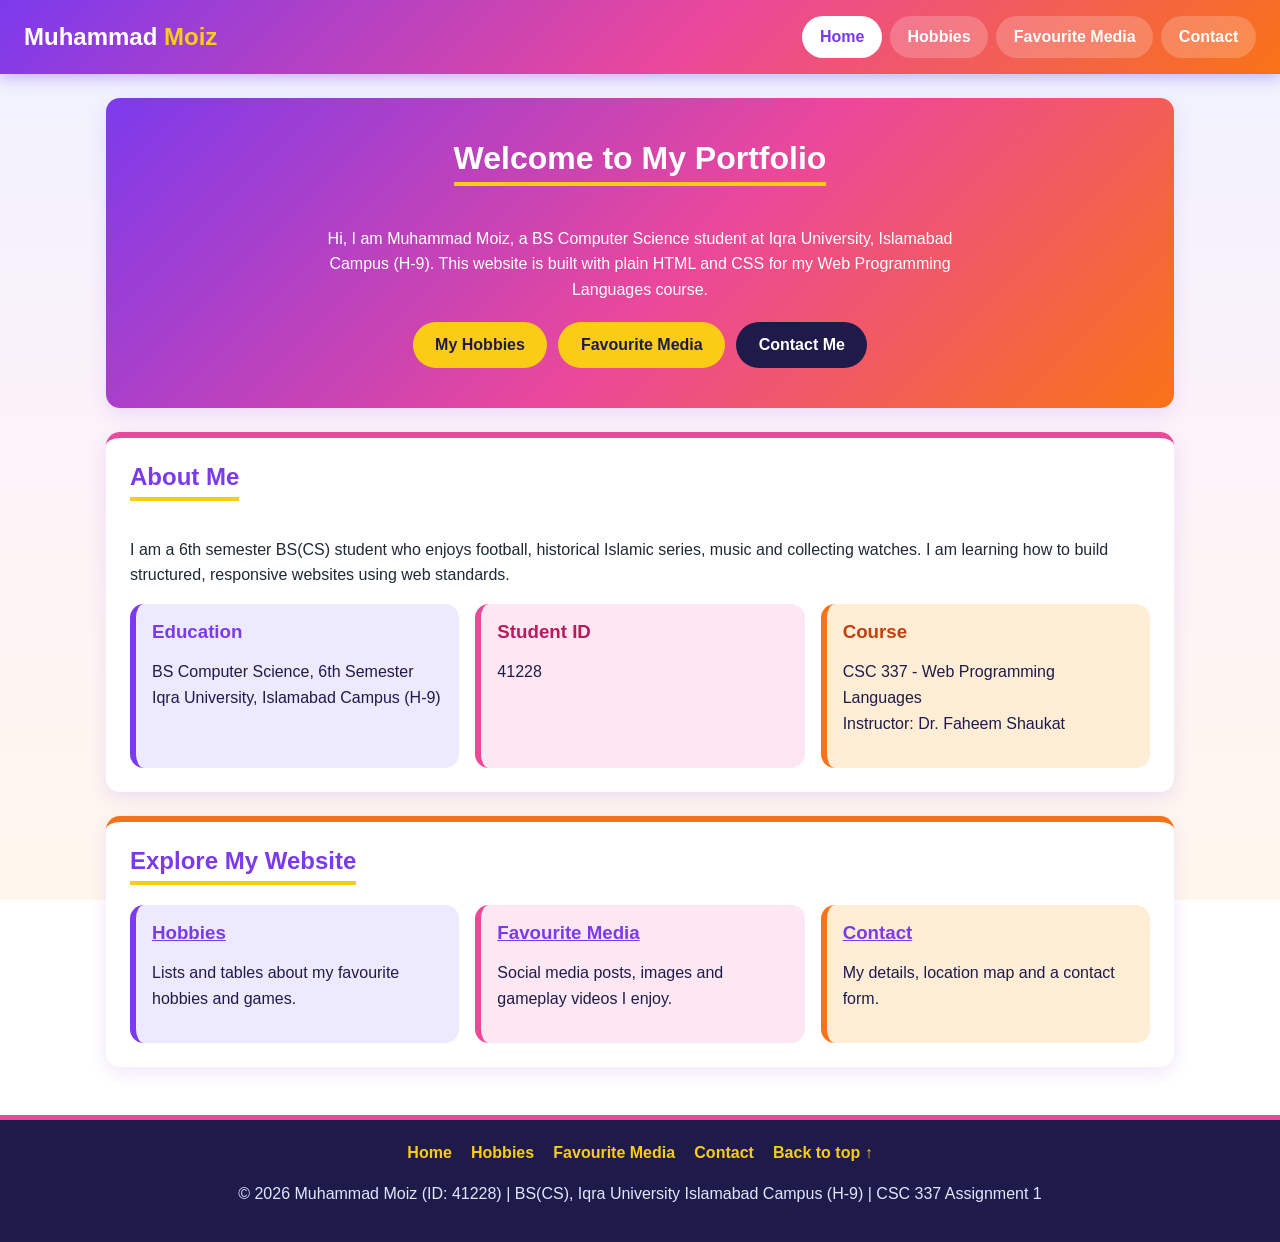
<file: index.html>
<!DOCTYPE html>
<html lang="en">
<head>
  <meta charset="UTF-8">
  <meta name="viewport" content="width=device-width, initial-scale=1">
  <meta name="description" content="Portfolio of Muhammad Moiz, BS(CS) student at Iqra University Islamabad.">
  <meta name="author" content="Muhammad Moiz">
  <meta name="keywords" content="portfolio, Muhammad Moiz, Iqra University, HTML, CSS">
  <title>Home | Muhammad Moiz Portfolio</title>
  <link rel="icon" type="image/svg+xml" href="images/favicon.svg">
  <link rel="stylesheet" href="css/style.css">
</head>
<body id="top">
  <header>
    <h1>Muhammad <span>Moiz</span></h1>
    <nav aria-label="Main navigation">
      <ul>
        <li><a href="index.html" class="active" aria-current="page">Home</a></li>
        <li><a href="hobbies.html">Hobbies</a></li>
        <li><a href="media.html">Favourite Media</a></li>
        <li><a href="contact.html">Contact</a></li>
      </ul>
    </nav>
  </header>

  <main>
    <section class="hero">
      <h2>Welcome to My Portfolio</h2>
      <p>Hi, I am Muhammad Moiz, a BS Computer Science student at Iqra University, Islamabad Campus (H-9). This website is built with plain HTML and CSS for my Web Programming Languages course.</p>
      <div class="btn-row">
        <a class="btn" href="hobbies.html">My Hobbies</a>
        <a class="btn" href="media.html">Favourite Media</a>
        <a class="btn alt" href="contact.html">Contact Me</a>
      </div>
    </section>

    <section>
      <h2>About Me</h2>
      <p>I am a 6th semester BS(CS) student who enjoys football, historical Islamic series, music and collecting watches. I am learning how to build structured, responsive websites using web standards.</p>
      <div class="cards">
        <article>
          <h3>Education</h3>
          <p>BS Computer Science, 6th Semester<br>Iqra University, Islamabad Campus (H-9)</p>
        </article>
        <article>
          <h3>Student ID</h3>
          <p>41228</p>
        </article>
        <article>
          <h3>Course</h3>
          <p>CSC 337 - Web Programming Languages<br>Instructor: Dr. Faheem Shaukat</p>
        </article>
      </div>
    </section>

    <section>
      <h2>Explore My Website</h2>
      <div class="cards">
        <article>
          <h3><a href="hobbies.html">Hobbies</a></h3>
          <p>Lists and tables about my favourite hobbies and games.</p>
        </article>
        <article>
          <h3><a href="media.html">Favourite Media</a></h3>
          <p>Social media posts, images and gameplay videos I enjoy.</p>
        </article>
        <article>
          <h3><a href="contact.html">Contact</a></h3>
          <p>My details, location map and a contact form.</p>
        </article>
      </div>
    </section>
  </main>

  <footer>
    <ul>
      <li><a href="index.html">Home</a></li>
      <li><a href="hobbies.html">Hobbies</a></li>
      <li><a href="media.html">Favourite Media</a></li>
      <li><a href="contact.html">Contact</a></li>
      <li><a href="#top">Back to top &uarr;</a></li>
    </ul>
    <p>&copy; 2026 Muhammad Moiz (ID: 41228) | BS(CS), Iqra University Islamabad Campus (H-9) | CSC 337 Assignment 1</p>
  </footer>
</body>
</html>
</file>
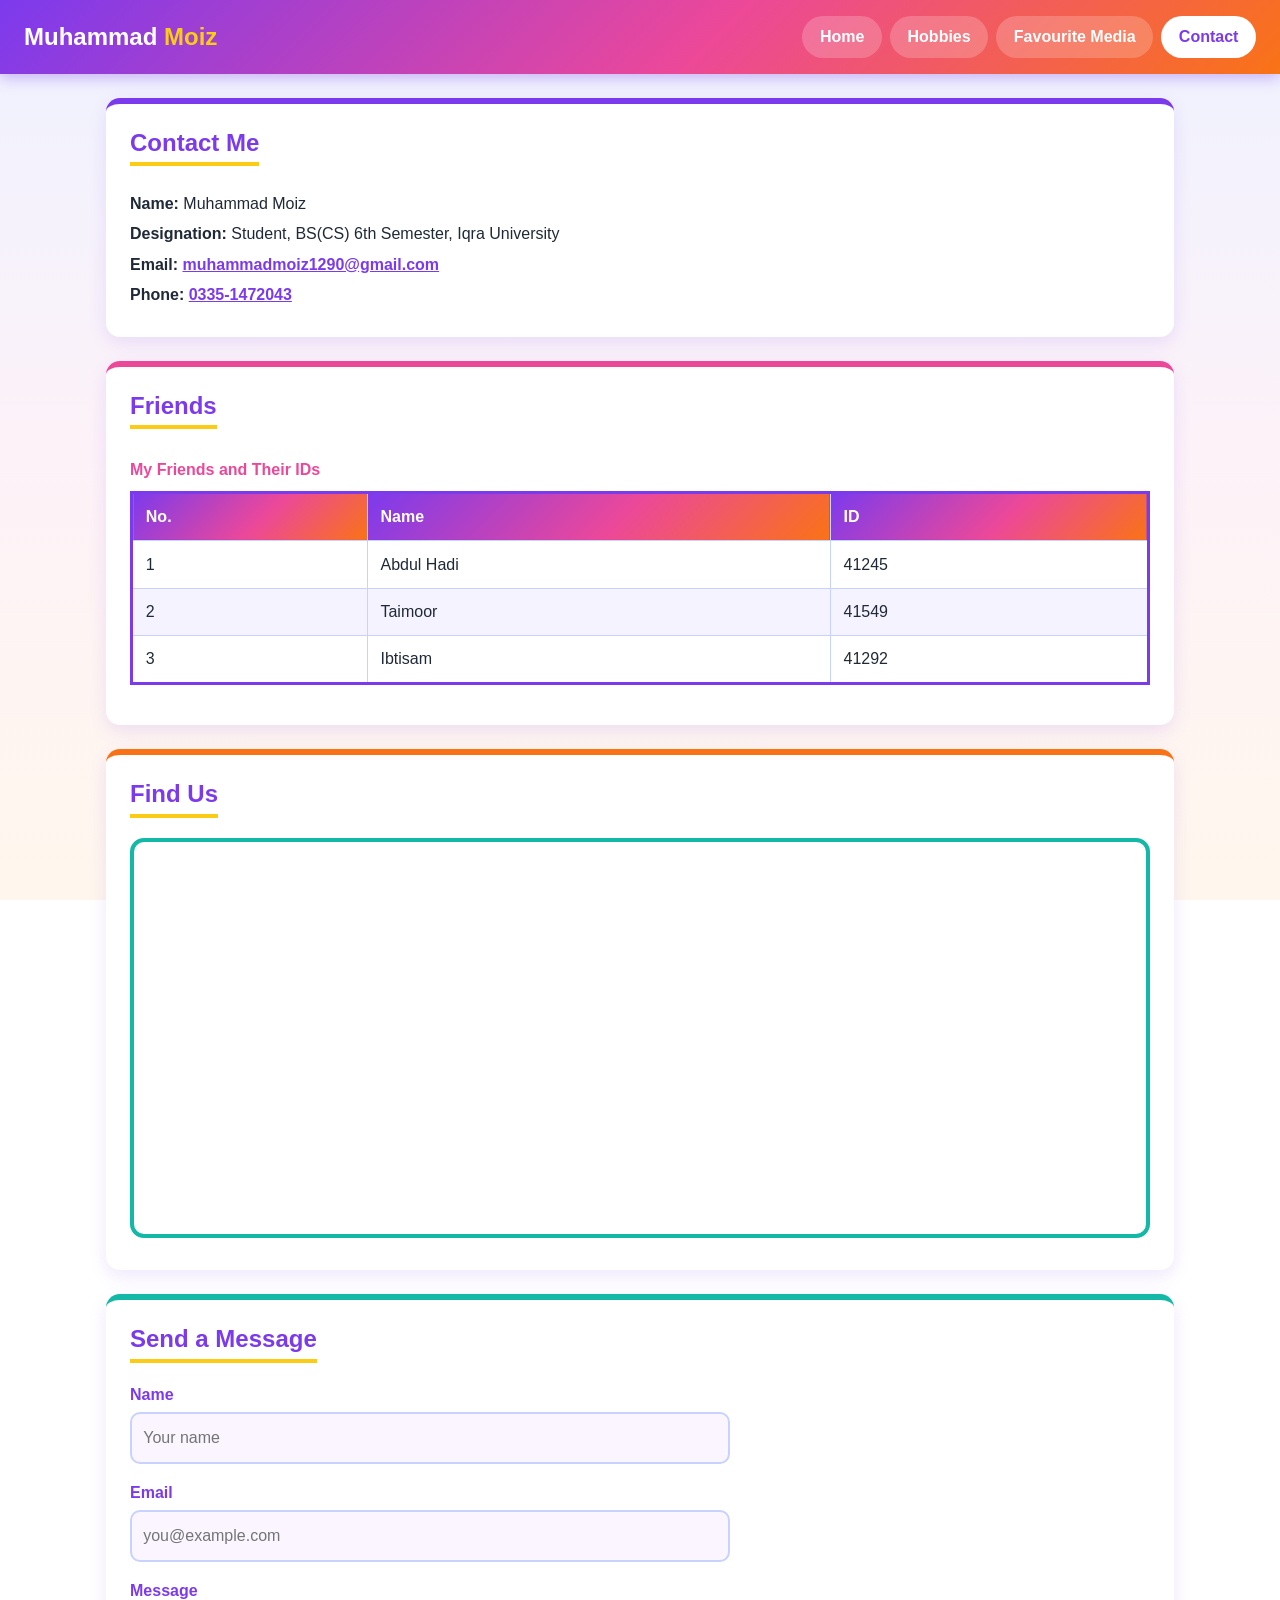
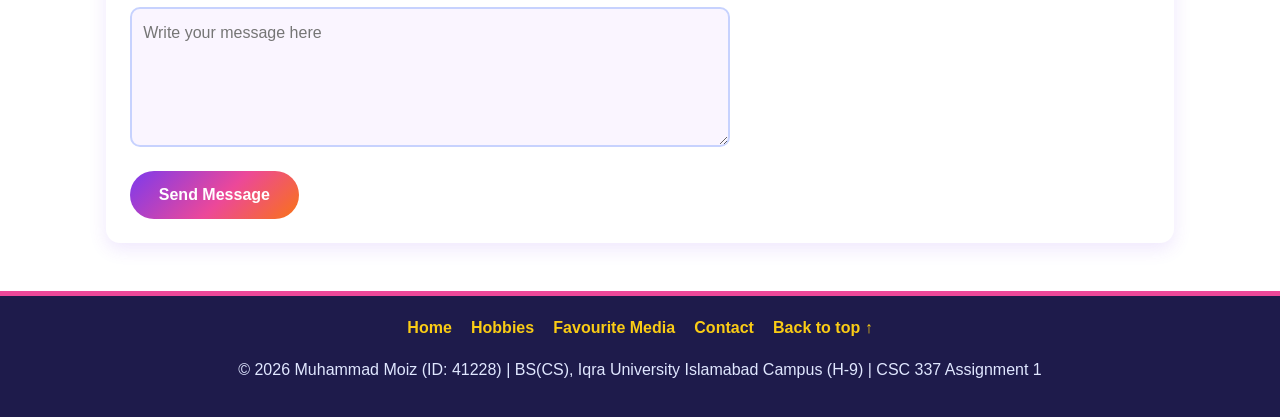
<file: contact.html>
<!DOCTYPE html>
<html lang="en">
<head>
  <meta charset="UTF-8">
  <meta name="viewport" content="width=device-width, initial-scale=1">
  <meta name="description" content="Contact details, location map, friends and contact form of Muhammad Moiz.">
  <meta name="author" content="Muhammad Moiz">
  <meta name="keywords" content="portfolio, Muhammad Moiz, Iqra University, HTML, CSS">
  <title>Contact | Muhammad Moiz Portfolio</title>
  <link rel="icon" type="image/svg+xml" href="images/favicon.svg">
  <link rel="stylesheet" href="css/style.css">
</head>
<body id="top">
  <header>
    <h1>Muhammad <span>Moiz</span></h1>
    <nav aria-label="Main navigation">
      <ul>
        <li><a href="index.html">Home</a></li>
        <li><a href="hobbies.html">Hobbies</a></li>
        <li><a href="media.html">Favourite Media</a></li>
        <li><a href="contact.html" class="active" aria-current="page">Contact</a></li>
      </ul>
    </nav>
  </header>

  <main>
    <section>
      <h2>Contact Me</h2>
      <div class="contact-details">
        <p><strong>Name:</strong> Muhammad Moiz</p>
        <p><strong>Designation:</strong> Student, BS(CS) 6th Semester, Iqra University</p>
        <p><strong>Email:</strong> <a href="mailto:muhammadmoiz1290@gmail.com">muhammadmoiz1290@gmail.com</a></p>
        <p><strong>Phone:</strong> <a href="tel:+923351472043">0335-1472043</a></p>
      </div>
    </section>

    <section>
      <h2>Friends</h2>
      <div class="table-wrap">
        <table>
          <caption>My Friends and Their IDs</caption>
          <thead>
            <tr><th scope="col">No.</th><th scope="col">Name</th><th scope="col">ID</th></tr>
          </thead>
          <tbody>
            <tr><td>1</td><td>Abdul Hadi</td><td>41245</td></tr>
            <tr><td>2</td><td>Taimoor</td><td>41549</td></tr>
            <tr><td>3</td><td>Ibtisam</td><td>41292</td></tr>
          </tbody>
        </table>
      </div>
    </section>

    <section>
      <h2>Find Us</h2>
      <div class="map-box">
        <iframe
          src="https://www.google.com/maps?q=Iqra+University+H-9+Campus+Islamabad&amp;output=embed"
          title="Map of Iqra University H-9 Campus Islamabad"
          allowfullscreen=""
          loading="lazy"
          referrerpolicy="no-referrer-when-downgrade"></iframe>
      </div>
    </section>

    <section>
      <h2>Send a Message</h2>
      <form action="#" method="post">
        <div>
          <label for="name">Name</label>
          <input type="text" id="name" name="name" placeholder="Your name" required>
        </div>
        <div>
          <label for="email">Email</label>
          <input type="email" id="email" name="email" placeholder="you@example.com" required>
        </div>
        <div>
          <label for="message">Message</label>
          <textarea id="message" name="message" placeholder="Write your message here" required></textarea>
        </div>
        <button type="submit">Send Message</button>
      </form>
    </section>
  </main>

  <footer>
    <ul>
      <li><a href="index.html">Home</a></li>
      <li><a href="hobbies.html">Hobbies</a></li>
      <li><a href="media.html">Favourite Media</a></li>
      <li><a href="contact.html">Contact</a></li>
      <li><a href="#top">Back to top &uarr;</a></li>
    </ul>
    <p>&copy; 2026 Muhammad Moiz (ID: 41228) | BS(CS), Iqra University Islamabad Campus (H-9) | CSC 337 Assignment 1</p>
  </footer>
</body>
</html>
</file>
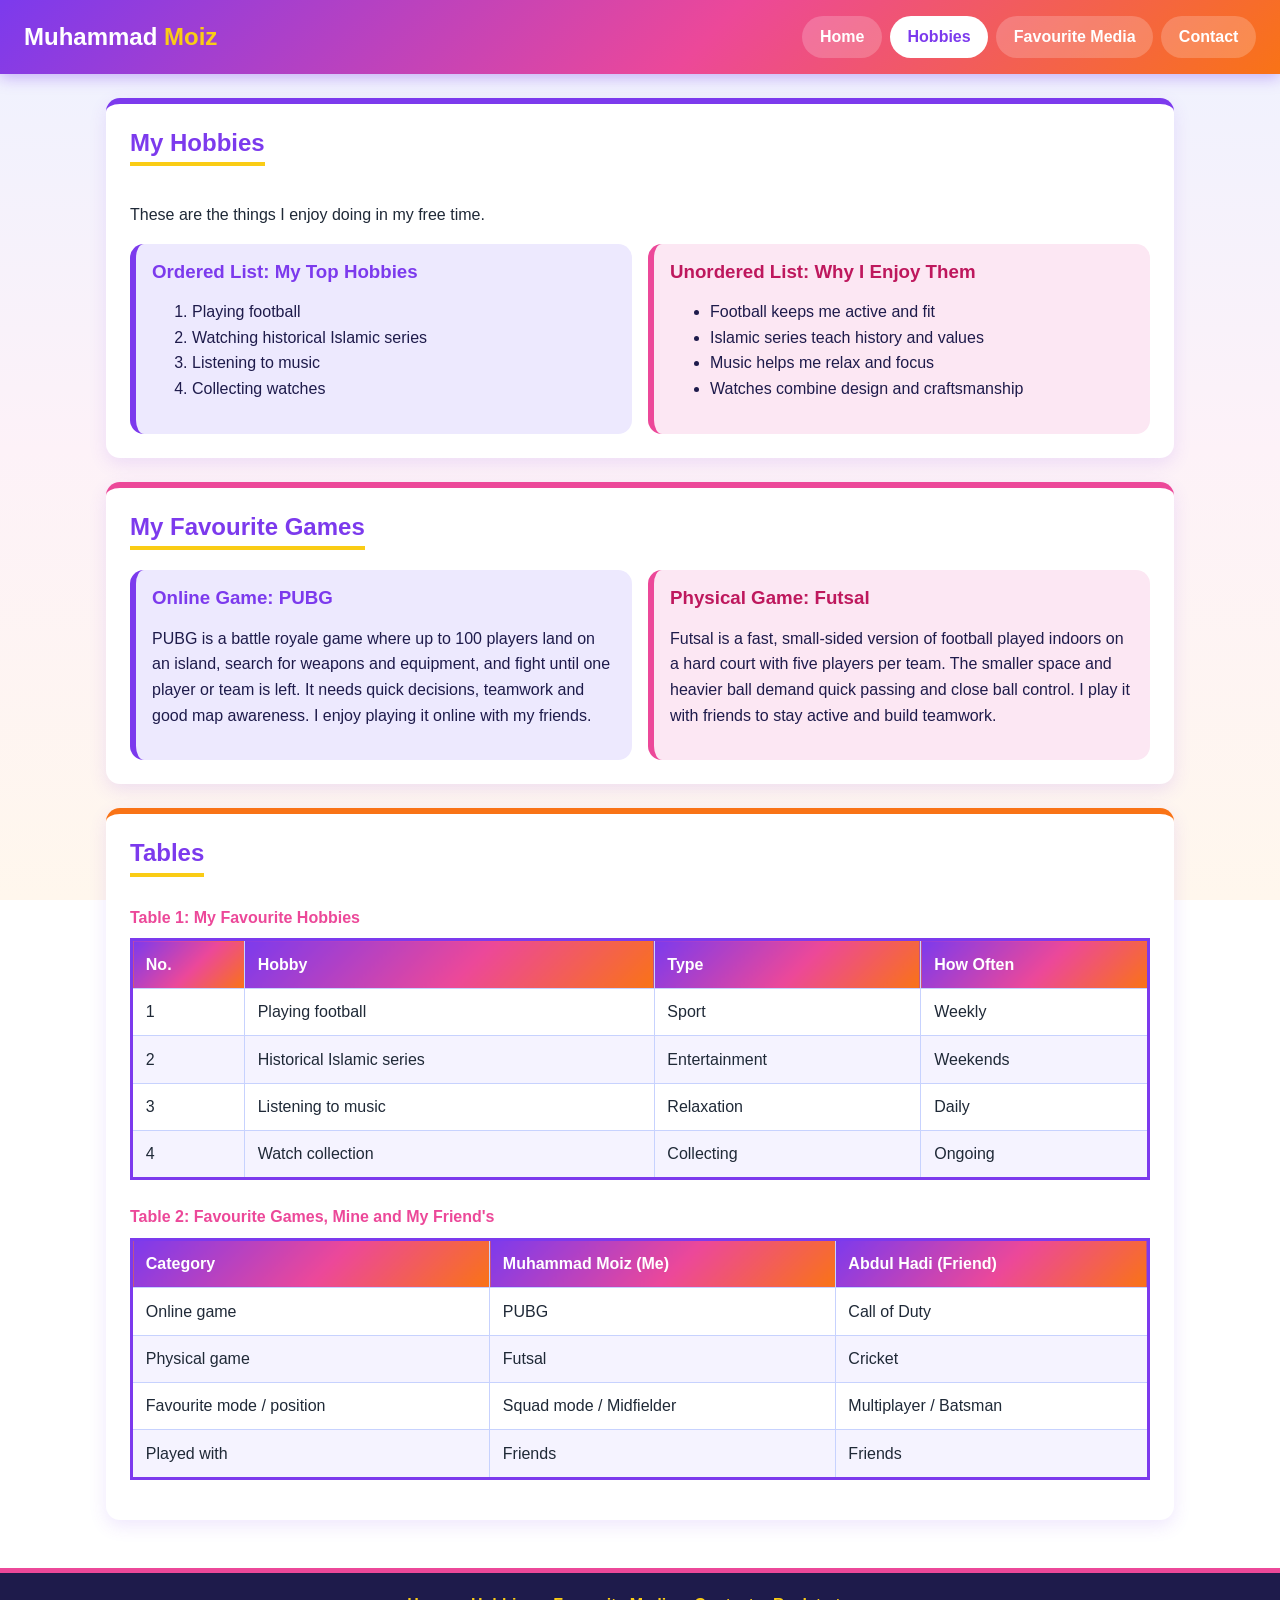
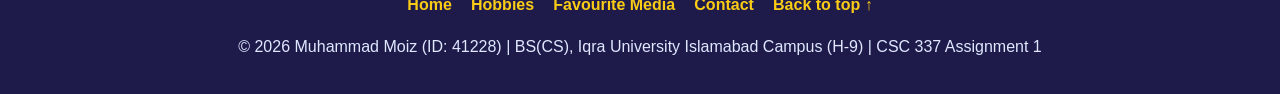
<file: hobbies.html>
<!DOCTYPE html>
<html lang="en">
<head>
  <meta charset="UTF-8">
  <meta name="viewport" content="width=device-width, initial-scale=1">
  <meta name="description" content="Hobbies, favourite games, lists and tables of Muhammad Moiz.">
  <meta name="author" content="Muhammad Moiz">
  <meta name="keywords" content="portfolio, Muhammad Moiz, Iqra University, HTML, CSS">
  <title>Hobbies | Muhammad Moiz Portfolio</title>
  <link rel="icon" type="image/svg+xml" href="images/favicon.svg">
  <link rel="stylesheet" href="css/style.css">
</head>
<body id="top">
  <header>
    <h1>Muhammad <span>Moiz</span></h1>
    <nav aria-label="Main navigation">
      <ul>
        <li><a href="index.html">Home</a></li>
        <li><a href="hobbies.html" class="active" aria-current="page">Hobbies</a></li>
        <li><a href="media.html">Favourite Media</a></li>
        <li><a href="contact.html">Contact</a></li>
      </ul>
    </nav>
  </header>

  <main>
    <section>
      <h2>My Hobbies</h2>
      <p>These are the things I enjoy doing in my free time.</p>
      <div class="cards">
        <article>
          <h3>Ordered List: My Top Hobbies</h3>
          <ol>
            <li>Playing football</li>
            <li>Watching historical Islamic series</li>
            <li>Listening to music</li>
            <li>Collecting watches</li>
          </ol>
        </article>
        <article>
          <h3>Unordered List: Why I Enjoy Them</h3>
          <ul>
            <li>Football keeps me active and fit</li>
            <li>Islamic series teach history and values</li>
            <li>Music helps me relax and focus</li>
            <li>Watches combine design and craftsmanship</li>
          </ul>
        </article>
      </div>
    </section>

    <section>
      <h2>My Favourite Games</h2>
      <div class="cards">
        <article>
          <h3>Online Game: PUBG</h3>
          <p>PUBG is a battle royale game where up to 100 players land on an island, search for weapons and equipment, and fight until one player or team is left. It needs quick decisions, teamwork and good map awareness. I enjoy playing it online with my friends.</p>
        </article>
        <article>
          <h3>Physical Game: Futsal</h3>
          <p>Futsal is a fast, small-sided version of football played indoors on a hard court with five players per team. The smaller space and heavier ball demand quick passing and close ball control. I play it with friends to stay active and build teamwork.</p>
        </article>
      </div>
    </section>

    <section>
      <h2>Tables</h2>
      <div class="table-wrap">
        <table>
          <caption>Table 1: My Favourite Hobbies</caption>
          <thead>
            <tr><th scope="col">No.</th><th scope="col">Hobby</th><th scope="col">Type</th><th scope="col">How Often</th></tr>
          </thead>
          <tbody>
            <tr><td>1</td><td>Playing football</td><td>Sport</td><td>Weekly</td></tr>
            <tr><td>2</td><td>Historical Islamic series</td><td>Entertainment</td><td>Weekends</td></tr>
            <tr><td>3</td><td>Listening to music</td><td>Relaxation</td><td>Daily</td></tr>
            <tr><td>4</td><td>Watch collection</td><td>Collecting</td><td>Ongoing</td></tr>
          </tbody>
        </table>
      </div>

      <div class="table-wrap">
        <table>
          <caption>Table 2: Favourite Games, Mine and My Friend's</caption>
          <thead>
            <tr><th scope="col">Category</th><th scope="col">Muhammad Moiz (Me)</th><th scope="col">Abdul Hadi (Friend)</th></tr>
          </thead>
          <tbody>
            <tr><td>Online game</td><td>PUBG</td><td>Call of Duty</td></tr>
            <tr><td>Physical game</td><td>Futsal</td><td>Cricket</td></tr>
            <tr><td>Favourite mode / position</td><td>Squad mode / Midfielder</td><td>Multiplayer / Batsman</td></tr>
            <tr><td>Played with</td><td>Friends</td><td>Friends</td></tr>
          </tbody>
        </table>
      </div>
    </section>
  </main>

  <footer>
    <ul>
      <li><a href="index.html">Home</a></li>
      <li><a href="hobbies.html">Hobbies</a></li>
      <li><a href="media.html">Favourite Media</a></li>
      <li><a href="contact.html">Contact</a></li>
      <li><a href="#top">Back to top &uarr;</a></li>
    </ul>
    <p>&copy; 2026 Muhammad Moiz (ID: 41228) | BS(CS), Iqra University Islamabad Campus (H-9) | CSC 337 Assignment 1</p>
  </footer>
</body>
</html>
</file>
<file: css/style.css>
/* ===== Variables: consistent colours, fonts, spacing ===== */
:root {
  --bg: #eef2ff;
  --surface: #ffffff;
  --dark: #1e1b4b;
  --purple: #7c3aed;
  --pink: #ec4899;
  --orange: #f97316;
  --yellow: #facc15;
  --teal: #14b8a6;
  --blue: #3b82f6;
  --text: #1f2937;
  --muted: #6b7280;
  --border: #c7d2fe;
  --space: 1rem;
  --radius: 14px;
  --gradient: linear-gradient(135deg, #7c3aed, #ec4899 55%, #f97316);
}

* { box-sizing: border-box; }

html { scroll-behavior: smooth; scroll-padding-top: 90px; }

body {
  margin: 0;
  font-family: "Segoe UI", Roboto, Arial, sans-serif;
  line-height: 1.6;
  color: var(--text);
  background: linear-gradient(180deg, #eef2ff 0%, #fdf2f8 50%, #fff7ed 100%);
  background-attachment: fixed;
}

h1, h2, h3 { line-height: 1.25; margin-top: 0; }
a { color: var(--purple); font-weight: 600; }
a:hover { color: var(--pink); }
img { max-width: 100%; height: auto; border-radius: var(--radius); }

/* ===== Sticky header (positioning) + Flexbox navigation ===== */
header {
  position: sticky;
  top: 0;
  z-index: 100;
  background: var(--gradient);
  color: #fff;
  padding: var(--space) 1.5rem;
  display: flex;
  justify-content: space-between;
  align-items: center;
  flex-wrap: wrap;
  gap: var(--space);
  box-shadow: 0 4px 14px rgba(124, 58, 237, 0.35);
}

header h1 { margin: 0; font-size: 1.5rem; }
header h1 span { color: var(--yellow); }

nav ul {
  list-style: none;
  margin: 0;
  padding: 0;
  display: flex;
  flex-wrap: wrap;
  gap: 0.5rem;
}

nav a {
  display: block;
  padding: 0.5rem 1.1rem;
  color: #fff;
  background: rgba(255, 255, 255, 0.2);
  text-decoration: none;
  border-radius: 999px;
  transition: background 0.2s, transform 0.2s, color 0.2s;
}

nav a:hover {
  background: var(--yellow);
  color: var(--dark);
  transform: translateY(-2px);
}

nav a.active { background: #fff; color: var(--purple); }

/* ===== Layout ===== */
main {
  max-width: 1100px;
  margin: 0 auto;
  padding: 1.5rem var(--space);
}

section {
  background: var(--surface);
  border-radius: var(--radius);
  padding: 1.5rem;
  margin-bottom: 1.5rem;
  border-top: 6px solid var(--purple);
  box-shadow: 0 6px 18px rgba(124, 58, 237, 0.12);
}

section:nth-of-type(2) { border-top-color: var(--pink); }
section:nth-of-type(3) { border-top-color: var(--orange); }
section:nth-of-type(4) { border-top-color: var(--teal); }

section h2 {
  color: var(--purple);
  border-bottom: 4px solid var(--yellow);
  padding-bottom: 0.3rem;
  display: inline-block;
}

.hero {
  background: var(--gradient);
  color: #fff;
  text-align: center;
  border-top: 0;
  padding: 2.5rem 1.5rem;
}

.hero h2 { color: #fff; font-size: 2rem; border-bottom-color: var(--yellow); }
.hero p { max-width: 650px; margin: 0.8rem auto; color: #fff; }

/* Buttons (links styled as buttons) */
.btn-row {
  display: flex;
  flex-wrap: wrap;
  justify-content: center;
  gap: 0.7rem;
  margin-top: 1.2rem;
}

.btn {
  display: inline-block;
  padding: 0.65rem 1.4rem;
  background: var(--yellow);
  color: var(--dark);
  text-decoration: none;
  border-radius: 999px;
  font-weight: 700;
  transition: transform 0.2s, background 0.2s, color 0.2s;
}

.btn:hover { background: #fff; color: var(--pink); transform: translateY(-3px); }
.btn.alt { background: var(--dark); color: #fff; }
.btn.alt:hover { background: #fff; color: var(--dark); }

.cards {
  display: flex;
  flex-wrap: wrap;
  gap: var(--space);
}

article {
  flex: 1 1 220px;
  border-radius: var(--radius);
  padding: var(--space);
  color: var(--dark);
  background: #ede9fe;
  border-left: 6px solid var(--purple);
  transition: transform 0.2s, box-shadow 0.2s;
}

article:nth-child(2) { background: #fce7f3; border-left-color: var(--pink); }
article:nth-child(3) { background: #ffedd5; border-left-color: var(--orange); }
article:hover { transform: translateY(-4px); box-shadow: 0 8px 18px rgba(0, 0, 0, 0.12); }
article h3 { margin-bottom: 0.4rem; color: var(--purple); }
article:nth-child(2) h3 { color: #be185d; }
article:nth-child(3) h3 { color: #c2410c; }

figure { margin: 0 0 var(--space); }
figcaption { font-size: 0.9rem; color: var(--muted); }

/* ===== Tables ===== */
.table-wrap { overflow-x: auto; margin-bottom: var(--space); }

table {
  width: 100%;
  border-collapse: collapse;
  border: 3px solid var(--purple);
}

caption {
  font-weight: bold;
  text-align: left;
  padding: 0.5rem 0;
  color: var(--pink);
}

th, td {
  border: 1px solid var(--border);
  padding: 0.65rem 0.8rem;
  text-align: left;
}

thead th { background: var(--gradient); color: #fff; }
tbody tr:nth-child(even) { background: #f5f3ff; }
tbody tr:nth-child(odd) { background: #fff; }
tbody tr { transition: background 0.2s, transform 0.2s; }
tbody tr:hover { background: var(--yellow); transform: scale(1.01); }

/* ===== Favourite Media: CSS Grid two-column layout ===== */
.media-grid {
  display: grid;
  grid-template-columns: 1fr 1.4fr;
  gap: 1.5rem;
  align-items: start;
}

.media-grid > div { min-width: 0; }

.video {
  position: relative;
  aspect-ratio: 16 / 9;
  margin-bottom: var(--space);
  border-radius: var(--radius);
  overflow: hidden;
  background: #000;
  border: 4px solid var(--pink);
}

.video iframe {
  position: absolute;
  inset: 0;
  width: 100%;
  height: 100%;
  border: 0;
}

.post {
  border-radius: var(--radius);
  padding: var(--space);
  margin-bottom: var(--space);
  background: #fce7f3;
  border-left: 6px solid var(--pink);
}

.post:nth-of-type(2) { background: #ede9fe; border-left-color: var(--purple); }
.post:nth-of-type(3) { background: #ffedd5; border-left-color: var(--orange); }

/* ===== Contact ===== */
.contact-details p { margin: 0.3rem 0; }

.map-box iframe {
  width: 100%;
  height: 400px;
  border: 4px solid var(--teal);
  border-radius: var(--radius);
}

form { display: grid; gap: var(--space); max-width: 600px; }
label { font-weight: 600; display: block; margin-bottom: 0.25rem; color: var(--purple); }

input[type="text"],
input[type="email"],
textarea {
  width: 100%;
  padding: 0.7rem;
  font: inherit;
  border: 2px solid var(--border);
  border-radius: 10px;
  background: #faf5ff;
  transition: border-color 0.2s, box-shadow 0.2s, background 0.2s;
}

input[type="text"]:hover,
input[type="email"]:hover,
textarea:hover { border-color: var(--pink); }

input[type="text"]:focus,
input[type="email"]:focus,
textarea:focus {
  outline: none;
  background: #fff;
  border-color: var(--purple);
  box-shadow: 0 0 0 4px rgba(124, 58, 237, 0.25);
}

textarea { min-height: 140px; resize: vertical; }

button {
  justify-self: start;
  padding: 0.7rem 1.8rem;
  font: inherit;
  font-weight: 700;
  color: #fff;
  background: var(--gradient);
  border: 0;
  border-radius: 999px;
  cursor: pointer;
  transition: transform 0.2s, box-shadow 0.2s;
}

button:hover { transform: translateY(-3px); box-shadow: 0 6px 14px rgba(236, 72, 153, 0.45); }

/* ===== Footer ===== */
footer {
  background: var(--dark);
  color: #e0e7ff;
  text-align: center;
  padding: 1.2rem var(--space);
  border-top: 5px solid var(--pink);
}

footer ul {
  list-style: none;
  margin: 0 0 0.6rem;
  padding: 0;
  display: flex;
  flex-wrap: wrap;
  justify-content: center;
  gap: 0.4rem 1.2rem;
}

footer a { color: var(--yellow); text-decoration: none; }
footer a:hover { color: #fff; text-decoration: underline; }

/* ===== Responsive (media queries) ===== */
@media (max-width: 768px) {
  .media-grid { grid-template-columns: 1fr; }
  header { padding: 0.8rem var(--space); }
  nav ul { gap: 0.3rem; }
  nav a { padding: 0.4rem 0.75rem; font-size: 0.95rem; }
  section { padding: var(--space); }
  .hero h2 { font-size: 1.6rem; }
}
</file>
